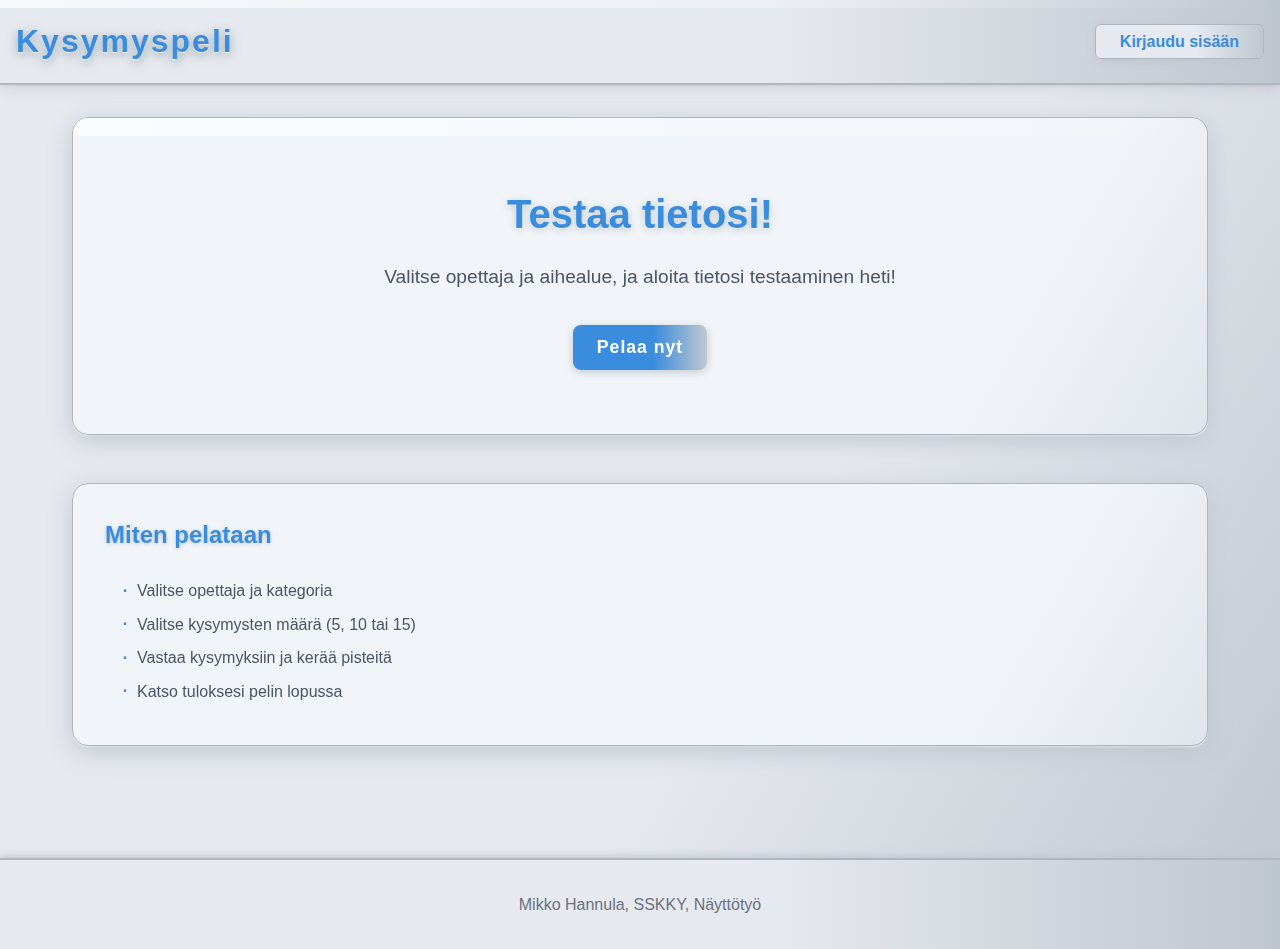
<file: index.html>
<!DOCTYPE html>
<html lang="fi">
<head>
    <meta charset="UTF-8">
    <meta name="viewport" content="width=device-width, initial-scale=1.0">
    <title>Taitaja 2025 - Kysymyspeli</title>
    <link rel="stylesheet" href="style.css">
</head>
<body>
    <header>
        <div class="logo">Kysymyspeli</div>
        <nav>
            <a href="login.html" class="login-link">Kirjaudu sisään</a>
        </nav>
    </header>

    <main>
        <section class="hero">
            <h1>Testaa tietosi!</h1>
            <p>Valitse opettaja ja aihealue, ja aloita tietosi testaaminen heti!</p>
            <button id="playNowBtn" class="btn-primary">Pelaa nyt</button>
        </section>

        <section class="how-to-play">
            <h2>Miten pelataan</h2>
            <ul>
                <li>Valitse opettaja ja kategoria</li>
                <li>Valitse kysymysten määrä (5, 10 tai 15)</li>
                <li>Vastaa kysymyksiin ja kerää pisteitä</li>
                <li>Katso tuloksesi pelin lopussa</li>
            </ul>
        </section>
    </main>

    <footer>
        <p>Mikko Hannula, SSKKY, Näyttötyö</p>
    </footer>

    <script src="script.js"></script>
</body>
</html>
</file>
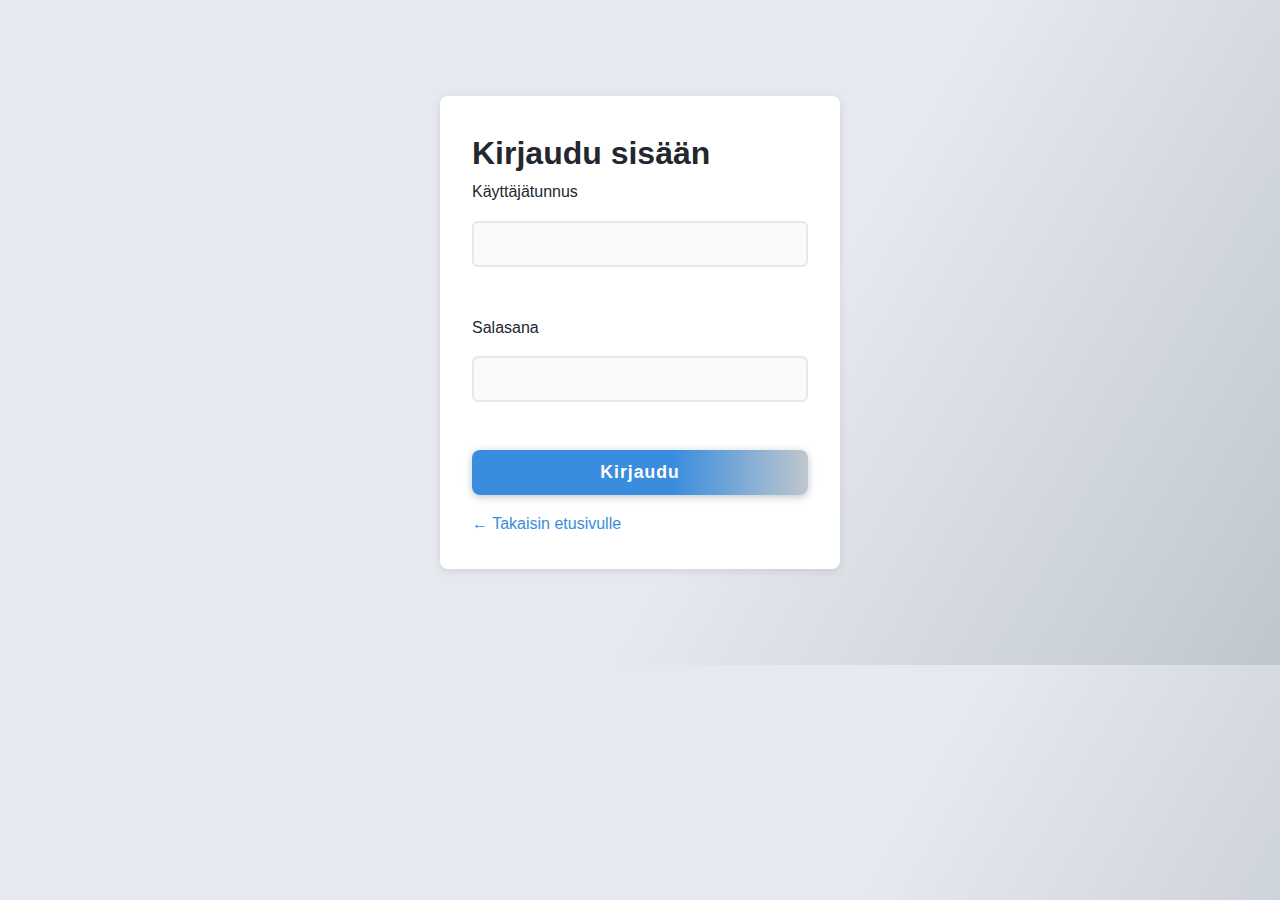
<file: admin.html>
<!DOCTYPE html>
<html lang="fi">
<head>
    <meta charset="UTF-8">
    <meta name="viewport" content="width=device-width, initial-scale=1.0">
    <title>Hallintapaneeli - Kysymyspeli</title>
    <link rel="stylesheet" href="style.css">
    <style>
        .admin-container {
            max-width: 1000px;
            margin: 2rem auto;
            padding: 2rem;
            background: linear-gradient(120deg, #f8fafc 80%, #e0e5ec 100%);
            border-radius: 1rem;
            box-shadow: 0 8px 32px 0 #bfc7ce, 0 2px 8px #fff;
            border: 2.5px solid #bfc7ce;
            position: relative;
            overflow: hidden;
        }
        .admin-container::after {
            content: '';
            position: absolute;
            left: 0; right: 0; top: 0; height: 18px;
            background: none;
            pointer-events: none;
        }
        .admin-header {
            display: flex;
            flex-direction: row;
            align-items: center; /* Vertically center children in the header */
            justify-content: space-between;
            gap: 1.2rem;
            flex-wrap: nowrap;
            margin-bottom: 2.5rem;
            padding-top: 1.5rem;
            padding-bottom: 1.5rem;
            border-bottom: 2px solid #bfc7ce;
            background: linear-gradient(90deg, #e6e9ef 60%, #bfc7ce 100%);
            box-shadow: 0 2px 8px #bfc7ce;
            border-radius: 1rem 1rem 0 0;
            position: relative;
            overflow: visible;
            min-height: 110px;
        }
        .admin-header > h1 {
            font-size: 1.3rem;
            margin: 0 1.2rem 0 0;
            white-space: nowrap;
            display: flex;
            align-items: center;
            height: auto;
        }
        .admin-header::after {
            content: '';
            position: absolute;
            left: 0; right: 0; top: 0; height: 8px;
            background: linear-gradient(90deg, rgba(255,255,255,0.5) 0%, transparent 100%);
            pointer-events: none;
        }
        .admin-controls {
            display: flex;
            align-items: center; /* Vertically center all controls/buttons */
            gap: 1.1rem;
            min-width: 0;
            flex: 0 1 auto;
            height: auto;
        }
        .teacher-name {
            font-weight: bold;
            margin-right: 1.1rem;
            color: #3a8dde;
            text-shadow: 0 1px 4px #bfc7ce;
            font-size: 0.98rem;
        }
        .admin-nav {
            display: flex;
            gap: 0.7rem;
            min-width: 0;
            flex-wrap: nowrap;
        }
        .tab-button {
            padding: 0.32rem 0.7rem;
            border: none;
            background: linear-gradient(90deg, #e6e9ef 60%, #bfc7ce 100%);
            color: var(--text-color);
            cursor: pointer;
            border-bottom: 2px solid transparent;
            border-radius: 0.4rem 0.4rem 0 0;
            box-shadow: 0 2px 8px #bfc7ce;
            font-size: 0.95rem;
            font-weight: 600;
            letter-spacing: 1px;
            transition: all 0.2s;
            position: relative;
            overflow: hidden;
        }
        .tab-button.active {
            color: #3a8dde;
            border-bottom-color: #3a8dde;
            background: linear-gradient(90deg, #bfc7ce 60%, #e6e9ef 100%);
            box-shadow: 0 4px 16px #bfc7ce;
        }
        .tab-content {
            display: none;
        }
        .tab-content.active {
            display: block;
        }
        .question-list {
            margin-top: 2rem;
        }
        .question-item {
            padding: 1rem;
            border: 2px solid #bfc7ce;
            border-radius: 0.75rem;
            margin-bottom: 1rem;
            background: linear-gradient(120deg, #f1f5f9 80%, #e0e5ec 100%);
            box-shadow: 0 2px 8px #bfc7ce;
            position: relative;
            overflow: hidden;
        }
        .question-item::after {
            content: '';
            position: absolute;
            left: 0; right: 0; top: 0; height: 8px;
            background: none;
            pointer-events: none;
        }
        .question-item h3 {
            margin-bottom: 0.5rem;
            color: #3a8dde;
            text-shadow: 0 1px 4px #bfc7ce;
        }
        .question-actions {
            margin-top: 1rem;
            display: flex;
            gap: 0.5rem;
        }
        .btn-primary, .btn-secondary, .btn-danger {
            min-width: 120px;
            padding: 0.7rem 1.7rem;
            font-size: 1.08rem;
            font-weight: 800;
            border-radius: 0.5rem;
            box-shadow: 0 2px 12px #bfc7ce, 0 1px 0 #fff;
            border: 2px solid #bfc7ce;
            outline: none;
            transition: all 0.2s;
            margin: 0 0.2rem;
            letter-spacing: 0.03em;
            display: inline-block;
        }
        .btn-primary {
            background: linear-gradient(90deg, #3a8dde 60%, #bfc7ce 100%);
            color: #fff;
        }
        .btn-primary:hover, .btn-primary:focus {
            background: linear-gradient(90deg, #bfc7ce 60%, #3a8dde 100%);
            color: #3a8dde;
            box-shadow: 0 4px 16px #bfc7ce;
            outline: 2px solid #3a8dde;
        }
        .btn-secondary {
            background: linear-gradient(90deg, #e6e9ef 60%, #bfc7ce 100%);
            color: #1e293b;
        }
        .btn-secondary:hover, .btn-secondary:focus {
            background: linear-gradient(90deg, #bfc7ce 60%, #e6e9ef 100%);
            color: #3a8dde;
            box-shadow: 0 4px 16px #bfc7ce;
            outline: 2px solid #3a8dde;
        }
        .btn-danger {
            background: #fff;
            color: #b91c1c;
            font-weight: 900;
            border: 2px solid #ef4444;
            text-shadow: none;
        }
        .btn-danger:hover, .btn-danger:focus {
            background: #ef4444;
            color: #111;
            box-shadow: 0 4px 16px #bfc7ce;
            outline: 2px solid #ef4444;
        }
        .form-group {
            margin-bottom: 1.5rem;
        }
        .form-group label {
            display: block;
            margin-bottom: 0.5rem;
            font-weight: 500;
            color: #1e293b;
        }
        .form-group input,
        .form-group select,
        .form-group textarea {
            width: 100%;
            padding: 0.75rem;
            border: 2px solid #bfc7ce;
            border-radius: 0.5rem;
            font-size: 1rem;
            background: #f8fafc;
            transition: all 0.3s;
        }
        .form-group input:focus,
        .form-group select:focus,
        .form-group textarea:focus {
            outline: none;
            border-color: #3a8dde;
            box-shadow: 0 0 0 3px #3a8dde33;
        }
        .results-table {
            width: 100%;
            border-collapse: collapse;
            margin-top: 1rem;
            background: #f8fafc;
            border-radius: 0.5rem;
            overflow: hidden;
            box-shadow: 0 4px 16px #bfc7ce;
        }
        .results-table th,
        .results-table td {
            padding: 1rem;
            border-bottom: 2px solid #bfc7ce;
            text-align: left;
        }
        .results-table th {
            background: linear-gradient(90deg, #e6e9ef 60%, #bfc7ce 100%);
            font-weight: 700;
            color: #1e293b;
        }
        .results-table tr:last-child td {
            border-bottom: none;
        }
        .results-table tr:hover td {
            background: #dbeafe;
        }
        .pagination {
            display: flex;
            justify-content: center;
            gap: 0.5rem;
            margin-top: 2rem;
        }
        .pagination button {
            padding: 0.5rem 1.2rem;
            border: 1.5px solid #bfc7ce;
            background: linear-gradient(90deg, #e6e9ef 60%, #bfc7ce 100%);
            border-radius: 0.5rem;
            cursor: pointer;
            font-weight: 600;
            box-shadow: 0 2px 8px #bfc7ce;
            transition: all 0.2s;
        }
        .pagination button.active {
            background: linear-gradient(90deg, #bfc7ce 60%, #e6e9ef 100%);
            color: #3a8dde;
            border-color: #3a8dde;
            box-shadow: 0 4px 16px #bfc7ce;
        }
        .modal {
            position: fixed;
            top: 0;
            left: 0;
            width: 100%;
            height: 100%;
            background: rgba(180, 190, 200, 0.6);
            display: flex;
            justify-content: center;
            align-items: center;
            z-index: 1000;
            backdrop-filter: blur(6px);
        }
        .modal-content {
            background: linear-gradient(120deg, #f1f5f9 80%, #e0e5ec 100%);
            padding: 2rem;
            border-radius: 1rem;
            width: 90%;
            max-width: 600px;
            max-height: 90vh;
            overflow-y: auto;
            border: 2px solid #bfc7ce;
            box-shadow: 0 8px 32px #bfc7ce, 0 2px 8px #fff;
            position: relative;
        }
        .modal-content::after {
            content: '';
            position: absolute;
            left: 0; right: 0; top: 0; height: 8px;
            background: none;
            pointer-events: none;
        }
        .modal-actions {
            display: flex;
            justify-content: flex-end;
            gap: 1rem;
            margin-top: 2rem;
        }
        .option {
            padding: 0.5rem;
            margin: 0.25rem 0;
            border-radius: 0.25rem;
            background: #f3f4f6;
        }
        .option.correct {
            background: #ecfdf5;
            color: #059669;
        }
        .category-item {
            padding: 1rem;
            border: 2px solid #bfc7ce;
            border-radius: 0.75rem;
            margin-bottom: 1rem;
            display: flex;
            justify-content: space-between;
            align-items: center;
            background: linear-gradient(120deg, #f1f5f9 80%, #e0e5ec 100%);
            box-shadow: 0 2px 8px #bfc7ce;
            position: relative;
            overflow: hidden;
        }
        .category-item::after {
            content: '';
            position: absolute;
            left: 0; right: 0; top: 0; height: 8px;
            background: none;
            pointer-events: none;
        }
        .category-actions {
            display: flex;
            gap: 0.5rem;
        }
        #addCategoryBtn, #addUserBtn {
            margin-bottom: 1rem;
        }
        #logoutBtn {
            margin-left: 0.7rem;
            margin-top: 0;
            margin-bottom: 0;
            align-self: center;
            font-size: 0.95rem;
            padding: 0.32rem 0.9rem;
            height: 2.1rem;
            display: flex;
            align-items: center;
        }
        @media (max-width: 900px) {
            .admin-header {
                flex-direction: column;
                align-items: stretch;
                gap: 1rem;
            }
            .admin-controls {
                flex-direction: column;
                align-items: flex-start;
                gap: 1rem;
            }
            #logoutBtn {
                margin-left: 0;
                align-self: flex-end;
            }
        }
    </style>
</head>
<body>
    <main>
        <div class="admin-container">
            <div class="admin-header">
                <h1>Hallintapaneeli</h1>
                <div class="admin-controls">
                    <span id="teacherName" class="teacher-name"></span>
                    <div class="admin-nav">
                        <button class="tab-button active" data-tab="questions">Kysymykset</button>
                        <button class="tab-button" data-tab="categories">Kategoriat</button>
                        <button class="tab-button" data-tab="users">Käyttäjät</button>
                        <button class="tab-button" data-tab="results">Tulokset</button>
                    </div>
                    <button id="logoutBtn" class="btn-secondary">Kirjaudu ulos</button>
                </div>
            </div>
            <div id="questions" class="tab-content active">
                <button id="addQuestionBtn" class="btn-primary">Lisää uusi kysymys</button>
                <div class="question-list" id="questionList"></div>
            </div>
            <div id="categories" class="tab-content">
                <button id="addCategoryBtn" class="btn-primary">Lisää uusi kategoria</button>
                <div id="categoryList"></div>
            </div>
            <div id="users" class="tab-content">
                <button id="addUserBtn" class="btn-primary">Lisää uusi käyttäjä</button>
                <div id="userList"></div>
            </div>
            <div id="results" class="tab-content">
                <div class="results-filters">
                    <button class="btn-secondary" onclick="sortResults('score')">Järjestä pisteiden mukaan</button>
                    <button class="btn-secondary" onclick="sortResults('date')">Järjestä päivämäärän mukaan</button>
                </div>
                <details id="allCategoriesAccordion">
                    <summary>Kaikki kategoriat</summary>
                    <!-- ...accordion content... -->
                </details>
                <table class="results-table">
                    <thead>
                        <tr>
                            <th>Nimi</th>
                            <th>Kategoria</th>
                            <th>Pisteet</th>
                            <th>Päivämäärä</th>
                        </tr>
                    </thead>
                    <tbody id="resultsTableBody"></tbody>
                </table>
                <div class="pagination" id="resultsPagination"></div>
            </div>
        </div>
    </main>
    <script src="script.js"></script>
    <script src="admin.js"></script>
    <script>
        // Ensure the "Kaikki kategoriat" accordion is closed when entering the Tulokset tab
        function closeAllCategoriesAccordion() {
            var accordion = document.getElementById('allCategoriesAccordion');
            if (accordion) accordion.open = false;
        }

        // Add event listener to the Tulokset tab button
        const resultsTabBtn = document.querySelector('.tab-button[data-tab="results"]');
        if (resultsTabBtn) {
            resultsTabBtn.addEventListener('click', closeAllCategoriesAccordion);
        }
    </script>
</body>
</html>
</file>
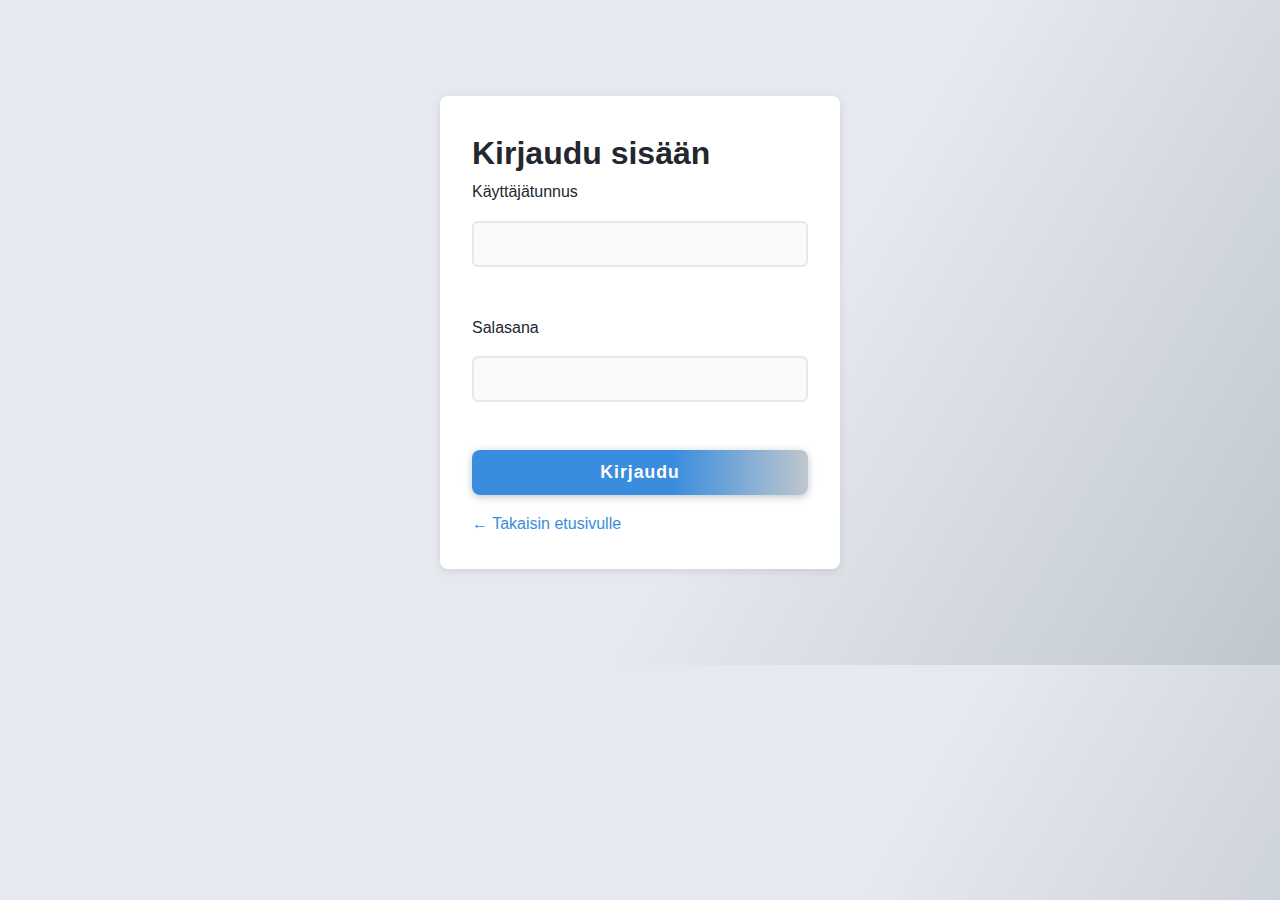
<file: login.html>
<!DOCTYPE html>
<html lang="fi">
<head>
    <meta charset="UTF-8">
    <meta name="viewport" content="width=device-width, initial-scale=1.0">
    <title>Kirjaudu sisään - Kysymyspeli</title>
    <link rel="stylesheet" href="style.css">
    <style>
        .login-container {
            max-width: 400px;
            margin: 4rem auto;
            padding: 2rem;
            background: white;
            border-radius: 0.5rem;
            box-shadow: 0 2px 8px rgba(0, 0, 0, 0.1);
        }

        .login-form {
            display: flex;
            flex-direction: column;
            gap: 1.5rem;
        }

        .form-group {
            display: flex;
            flex-direction: column;
            gap: 0.5rem;
        }

        .form-group label {
            font-weight: 500;
        }

        .form-group input {
            padding: 0.75rem;
            border: 2px solid #e5e7eb;
            border-radius: 0.375rem;
            font-size: 1rem;
            transition: border-color 0.2s;
        }

        .form-group input:focus {
            outline: none;
            border-color: var(--primary-color);
        }

        .error-message {
            color: #dc2626;
            font-size: 0.875rem;
            margin-top: 0.5rem;
            display: none;
        }

        .error-message.visible {
            display: block;
        }

        .back-link {
            display: inline-block;
            margin-top: 1rem;
            color: var(--primary-color);
            text-decoration: none;
        }

        .back-link:hover {
            text-decoration: underline;
        }
    </style>
</head>
<body>
    <main>
        <div class="login-container">
            <h1>Kirjaudu sisään</h1>
            <form id="loginForm" class="login-form">
                <div class="form-group">
                    <label for="username">Käyttäjätunnus</label>
                    <input type="text" id="username" name="username" required>
                </div>
                <div class="form-group">
                    <label for="password">Salasana</label>
                    <input type="password" id="password" name="password" required>
                </div>
                <div id="errorMessage" class="error-message">
                    Väärä käyttäjätunnus tai salasana
                </div>
                <button type="submit" class="btn-primary">Kirjaudu</button>
            </form>
            <a href="index.html" class="back-link">← Takaisin etusivulle</a>
        </div>
    </main>
    <script>
        // Check if already logged in
        if (sessionStorage.getItem('isLoggedIn')) {
            window.location.href = 'admin.html';
        }

        document.getElementById('loginForm').addEventListener('submit', function(e) {
            e.preventDefault();
            const username = document.getElementById('username').value;
            const password = document.getElementById('password').value;

            // Get users from localStorage
            const users = JSON.parse(localStorage.getItem('users')) || [];
            const user = users.find(u => u.username === username && u.password === password);

            if (user) {
                sessionStorage.setItem('isLoggedIn', 'true');
                sessionStorage.setItem('teacherName', username);
                sessionStorage.setItem('userRole', user.role);
                window.location.href = 'admin.html';
            } else {
                document.getElementById('errorMessage').classList.add('visible');
            }
        });
    </script>
</body>
</html>
</file>
<file: style.css>
/* Metallic Car Theme for Taitaja25_Naytto */
:root {
    --primary-color: #3a8dde; /* metallic blue */
    --secondary-color: #1e293b; /* deep metallic gray */
    --text-color: #23272f;
    --background-color: #e6e9ef; /* light metallic silver */
    --border-color: #bfc7ce;
    --hover-color: #dbeafe;
    --container-bg: linear-gradient(135deg, #f8fafc 60%, #cfd8dc 100%);
    --card-bg: linear-gradient(120deg, #f1f5f9 80%, #e0e5ec 100%);
    --chrome: #e5e7eb;
    --chrome-dark: #b0b6bb;
    --chrome-blue: #3a8dde;
    --chrome-gloss: rgba(255,255,255,0.7);
}

* {
    margin: 0;
    padding: 0;
    box-sizing: border-box;
}

body {
    font-family: 'Segoe UI', Roboto, Arial, sans-serif;
    line-height: 1.6;
    color: var(--text-color);
    background: var(--background-color);
    background-image: linear-gradient(120deg, #e6e9ef 60%, #bfc7ce 100%);
}

header {
    background: linear-gradient(90deg, #e6e9ef 60%, #bfc7ce 100%);
    padding: 1rem;
    box-shadow: 0 4px 16px 0 rgba(60, 60, 60, 0.10), 0 2px 4px -1px rgba(0,0,0,0.06);
    display: flex;
    justify-content: space-between;
    align-items: center;
    border-bottom: 2px solid var(--chrome-dark);
    position: relative;
    overflow: hidden;
}

header::after {
    content: '';
    position: absolute;
    left: 0; right: 0; top: 0; height: 8px;
    background: linear-gradient(90deg, var(--chrome-gloss) 0%, transparent 100%);
    pointer-events: none;
}

.logo {
    font-size: 2rem;
    font-weight: bold;
    color: var(--primary-color);
    letter-spacing: 2px;
    text-shadow: 0 2px 8px #bfc7ce, 0 1px 0 #fff;
    filter: drop-shadow(0 2px 4px #bfc7ce);
    transition: color 0.3s;
}

.login-link {
    text-decoration: none;
    color: var(--primary-color);
    font-weight: 600;
    padding: 0.5rem 1.5rem;
    border-radius: 0.375rem;
    background: linear-gradient(90deg, #e6e9ef 60%, #bfc7ce 100%);
    border: 1px solid var(--chrome-dark);
    box-shadow: 0 2px 8px #bfc7ce;
    transition: all 0.3s;
}
.login-link:hover {
    background: linear-gradient(90deg, #bfc7ce 60%, #e6e9ef 100%);
    color: var(--chrome-blue);
    box-shadow: 0 4px 16px #bfc7ce;
}

main {
    max-width: 1200px;
    margin: 0 auto;
    padding: 2rem;
}

.hero, .how-to-play, .game-container, .modal-content, .category-section, .game-over {
    background: var(--card-bg);
    border-radius: 1rem;
    border: 1.5px solid var(--chrome-dark);
    box-shadow: 0 6px 24px 0 #bfc7ce, 0 1.5px 0 #fff;
    backdrop-filter: blur(10px);
    -webkit-backdrop-filter: blur(10px);
    margin-bottom: 2rem;
    position: relative;
    overflow: hidden;
}
.hero::after, .game-container::after, .game-over::after {
    content: '';
    position: absolute;
    left: 0; right: 0; top: 0; height: 18px;
    background: linear-gradient(90deg, var(--chrome-gloss) 0%, transparent 100%);
    pointer-events: none;
}

.hero {
    text-align: center;
    padding: 4rem 1rem;
}
.hero h1 {
    font-size: 2.5rem;
    margin-bottom: 1rem;
    color: var(--primary-color);
    text-shadow: 0 2px 8px #bfc7ce, 0 1px 0 #fff;
}
.hero p {
    font-size: 1.2rem;
    margin-bottom: 2rem;
    color: #4b5563;
}

.btn-primary {
    background: linear-gradient(90deg, #3a8dde 60%, #bfc7ce 100%);
    color: #fff;
    padding: 0.75rem 1.5rem;
    border: none;
    border-radius: 0.5rem;
    font-size: 1.1rem;
    cursor: pointer;
    box-shadow: 0 2px 8px #bfc7ce, 0 1px 0 #fff;
    font-weight: 700;
    letter-spacing: 1px;
    transition: all 0.3s;
    position: relative;
    overflow: hidden;
}
.btn-primary:hover {
    background: linear-gradient(90deg, #bfc7ce 60%, #3a8dde 100%);
    color: #3a8dde;
    box-shadow: 0 4px 16px #bfc7ce;
}

.btn-secondary {
    background: linear-gradient(90deg, #e6e9ef 60%, #bfc7ce 100%);
    color: var(--secondary-color);
    padding: 0.75rem 1.5rem;
    border: 1.5px solid var(--chrome-dark);
    border-radius: 0.5rem;
    font-size: 1rem;
    cursor: pointer;
    box-shadow: 0 2px 8px #bfc7ce;
    font-weight: 600;
    transition: all 0.3s;
}
.btn-secondary:hover {
    background: linear-gradient(90deg, #bfc7ce 60%, #e6e9ef 100%);
    color: var(--chrome-blue);
    box-shadow: 0 4px 16px #bfc7ce;
}

.how-to-play {
    padding: 2rem;
    margin-top: 3rem;
}
.how-to-play h2 {
    margin-bottom: 1.5rem;
    color: var(--primary-color);
    text-shadow: 0 1px 4px #bfc7ce;
}
.how-to-play ul {
    list-style-position: inside;
    margin-left: 1rem;
    color: #4b5563;
}
.how-to-play li {
    margin-bottom: 0.5rem;
    list-style: none;
    position: relative;
    padding-left: 1rem;
}
.how-to-play li::before {
    content: "·";
    position: absolute;
    left: 0;
    color: var(--primary-color);
    font-size: 1.5rem;
    line-height: 1;
    top: -0.1rem;
}

footer {
    text-align: center;
    padding: 2rem;
    margin-top: 3rem;
    background: linear-gradient(90deg, #e6e9ef 60%, #bfc7ce 100%);
    border-top: 2px solid var(--chrome-dark);
    color: #6b7280;
    box-shadow: 0 -2px 8px #bfc7ce;
}

.form-group {
    margin-bottom: 1.5rem;
}
.form-group label {
    display: block;
    margin-bottom: 0.5rem;
    font-weight: 500;
    color: var(--text-color);
}
.form-group input,
.form-group select {
    width: 100%;
    padding: 0.75rem;
    border: 1.5px solid var(--chrome-dark);
    border-radius: 0.5rem;
    font-size: 1rem;
    background-color: #f8fafc;
    transition: all 0.3s;
}
.form-group input:focus,
.form-group select:focus {
    outline: none;
    border-color: var(--primary-color);
    box-shadow: 0 0 0 3px #3a8dde33;
}

.modal {
    position: fixed;
    top: 0;
    left: 0;
    width: 100%;
    height: 100%;
    background: rgba(180, 190, 200, 0.6);
    display: flex;
    justify-content: center;
    align-items: center;
    z-index: 1000;
    backdrop-filter: blur(6px);
}
.modal-content {
    padding: 2rem;
    width: 90%;
    max-width: 600px;
    max-height: 90vh;
    overflow-y: auto;
    background: linear-gradient(120deg, #f1f5f9 80%, #e0e5ec 100%);
    border-radius: 1rem;
    border: 1.5px solid var(--chrome-dark);
    box-shadow: 0 6px 24px #bfc7ce, 0 1.5px 0 #fff;
    position: relative;
}

.question-item, .category-item {
    background: linear-gradient(120deg, #f1f5f9 80%, #e0e5ec 100%);
    border: 1.5px solid var(--chrome-dark);
    border-radius: 0.75rem;
    box-shadow: 0 2px 8px #bfc7ce;
    transition: all 0.2s;
}
.question-item:hover, .category-item:hover {
    background: linear-gradient(120deg, #e0e5ec 80%, #f1f5f9 100%);
    box-shadow: 0 4px 16px #bfc7ce;
    transform: translateY(-2px);
}

.results-table {
    width: 100%;
    border-collapse: separate;
    border-spacing: 0;
    margin-top: 1rem;
    background: #f8fafc;
    border-radius: 0.5rem;
    overflow: hidden;
    box-shadow: 0 4px 16px #bfc7ce;
}
.results-table th,
.results-table td {
    padding: 1rem;
    border-bottom: 1.5px solid var(--chrome-dark);
    text-align: left;
}
.results-table th {
    background: linear-gradient(90deg, #e6e9ef 60%, #bfc7ce 100%);
    font-weight: 700;
    color: var(--secondary-color);
}
.results-table tr:last-child td {
    border-bottom: none;
}
.results-table tr:hover td {
    background: var(--hover-color);
}

.results-filters details,
.results-filters details[open] {
    background: linear-gradient(90deg, #e6e9ef 60%, #bfc7ce 100%);
    border: 1.5px solid var(--chrome-dark);
    border-radius: 0.5rem;
    box-shadow: 0 2px 8px #bfc7ce;
    margin-bottom: 1rem;
    padding: 0.5rem 1.2rem;
    transition: box-shadow 0.2s, background 0.2s;
    color: var(--secondary-color);
    font-weight: 600;
    font-size: 1rem;
    position: relative;
    overflow: hidden;
}
.results-filters details[open] {
    box-shadow: 0 4px 16px #bfc7ce;
    background: linear-gradient(90deg, #bfc7ce 60%, #e6e9ef 100%);
}
.results-filters summary {
    cursor: pointer;
    outline: none;
    padding: 0.3rem 0;
    font-size: 1.05rem;
    font-weight: 700;
    color: var(--primary-color);
    background: none;
    border: none;
    border-radius: 0.5rem;
    transition: color 0.2s;
    list-style: none;
}
.results-filters summary::-webkit-details-marker {
    display: none;
}
.results-filters details summary:after {
    content: '\25BC';
    float: right;
    margin-left: 1rem;
    font-size: 0.9em;
    color: var(--chrome-blue);
    transition: transform 0.2s;
}
.results-filters details[open] summary:after {
    transform: rotate(180deg);
}

@keyframes popIn {
    0% { transform: scale(0.8); opacity: 0; }
    50% { transform: scale(1.1); }
    100% { transform: scale(1); opacity: 1; }
}
.feedback-message {
    margin-top: 1.5rem;
    font-size: 1.2rem;
    font-weight: 600;
}
.feedback-message.correct {
    color: var(--primary-color);
    animation: popIn 0.5s ease-out forwards;
}
.feedback-message.incorrect {
    color: #ef4444;
}

/* --- Admin panel header controls: improved responsive fix for small screens --- */
.admin-header {
  display: flex;
  flex-direction: row;
  align-items: center;
  justify-content: space-between;
  gap: 0.7rem;
  flex-wrap: nowrap;
  overflow-x: auto;
  min-width: 0;
}
.admin-controls {
  display: flex;
  flex-direction: row;
  align-items: center;
  gap: 0.7rem;
  flex: 1 1 auto;
  min-width: 0;
  overflow-x: auto;
}
.admin-nav {
  display: flex;
  flex-direction: row;
  flex-wrap: nowrap;
  gap: 0.5rem;
  min-width: 0;
  overflow-x: auto;
  white-space: nowrap;
}
#logoutBtn {
  flex-shrink: 0;
  margin-left: 0.5rem;
  min-width: 80px;
  max-width: 120px;
  font-size: 0.95rem;
  padding: 0.32rem 0.7rem;
  height: 2.1rem;
  display: flex;
  align-items: center;
}
@media (max-width: 600px) {
  .admin-header {
    padding: 0.7rem 0.2rem;
    gap: 0.3rem;
  }
  .admin-controls {
    gap: 0.3rem;
  }
  .admin-nav {
    gap: 0.2rem;
  }
  .tab-button {
    font-size: 0.85rem;
    padding: 0.25rem 0.5rem;
    min-width: 0;
    width: auto;
    max-width: 60vw;
  }
  #logoutBtn {
    font-size: 0.85rem;
    padding: 0.25rem 0.5rem;
    min-width: 60px;
    max-width: 80px;
  }
  .teacher-name {
    font-size: 0.85rem;
    margin-right: 0.5rem;
  }
}
@media (max-width: 400px) {
  .admin-header {
    gap: 0.1rem;
  }
  .admin-controls {
    gap: 0.1rem;
  }
  .admin-nav {
    gap: 0.1rem;
  }
  .tab-button {
    font-size: 0.8rem;
    padding: 0.18rem 0.3rem;
    max-width: 50vw;
  }
  #logoutBtn {
    font-size: 0.8rem;
    padding: 0.18rem 0.3rem;
    min-width: 40px;
    max-width: 60px;
  }
  .teacher-name {
    font-size: 0.8rem;
    margin-right: 0.2rem;
  }
}
/* End admin header responsive fix */

/* --- Responsive Design for All Screensizes --- */
@media (max-width: 1200px) {
    main {
        max-width: 100vw;
        padding: 1.2rem;
    }
    .admin-container {
        max-width: 98vw;
        padding: 1.2rem;
    }
}
@media (max-width: 900px) {
    .admin-header {
        flex-direction: column;
        align-items: stretch;
        gap: 1rem;
        min-height: unset;
        padding-top: 1rem;
        padding-bottom: 1rem;
    }
    .admin-controls {
        flex-direction: column;
        align-items: flex-start;
        gap: 1rem;
        width: 100%;
    }
    .admin-header > h1 {
        margin-bottom: 0.5rem;
        margin-right: 0;
        justify-content: flex-start;
    }
    #logoutBtn {
        margin-left: 0;
        align-self: flex-end;
        width: 100%;
    }
    .admin-nav {
        flex-wrap: wrap;
        gap: 0.5rem;
        width: 100%;
    }
    .tab-button {
        width: 100%;
        min-width: 0;
        font-size: 1rem;
        padding: 0.5rem 0.7rem;
    }
}
@media (max-width: 600px) {
    .admin-container, main {
        padding: 0.5rem;
    }
    .admin-header {
        padding: 0.7rem 0.3rem;
        border-radius: 0.7rem 0.7rem 0 0;
    }
    .admin-header > h1 {
        font-size: 1.05rem;
    }
    .btn-primary, .btn-secondary, .btn-danger {
        font-size: 0.98rem;
        padding: 0.5rem 1rem;
        min-width: 0;
        width: 100%;
    }
    .question-item, .category-item, .modal-content {
        padding: 0.7rem;
        font-size: 0.98rem;
    }
    .results-table th, .results-table td {
        padding: 0.5rem;
        font-size: 0.95rem;
    }
    .pagination button {
        padding: 0.3rem 0.7rem;
        font-size: 0.95rem;
    }
    .results-filters button, .results-filters details {
        width: 100%;
        font-size: 0.98rem;
    }
}
@media (max-width: 400px) {
    .admin-header, .admin-container, main {
        padding: 0.2rem;
    }
    .admin-header > h1 {
        font-size: 0.9rem;
    }
    .btn-primary, .btn-secondary, .btn-danger {
        font-size: 0.9rem;
        padding: 0.3rem 0.5rem;
        min-width: 0;
        width: auto;
        max-width: 90vw;
    }
    .btn-exit, .btn-poistu {
        font-size: 0.85rem;
        padding: 0.3rem 0.3rem;
        min-width: 0;
        width: auto;
        max-width: 60vw;
    }
    .question-item, .category-item, .modal-content {
        padding: 0.3rem;
        font-size: 0.9rem;
    }
    .results-table th, .results-table td {
        padding: 0.3rem;
        font-size: 0.9rem;
    }
}

.category-item {
    display: flex;
    flex-direction: row;
    align-items: center;
    justify-content: space-between;
    gap: 1rem;
    flex-wrap: wrap;
    word-break: break-word;
}
.category-item > * {
    min-width: 0;
}
.category-item .category-name {
    flex: 1 1 120px;
    font-weight: bold;
    font-size: 1.08rem;
    color: #23272f;
    margin-right: 1rem;
    word-break: break-word;
    overflow-wrap: anywhere;
}
.category-actions {
    display: flex;
    gap: 0.5rem;
    flex-shrink: 0;
}
@media (max-width: 600px) {
    .category-item {
        flex-direction: column;
        align-items: stretch;
        gap: 0.7rem;
    }
    .category-actions {
        justify-content: flex-end;
    }
}
</file>
